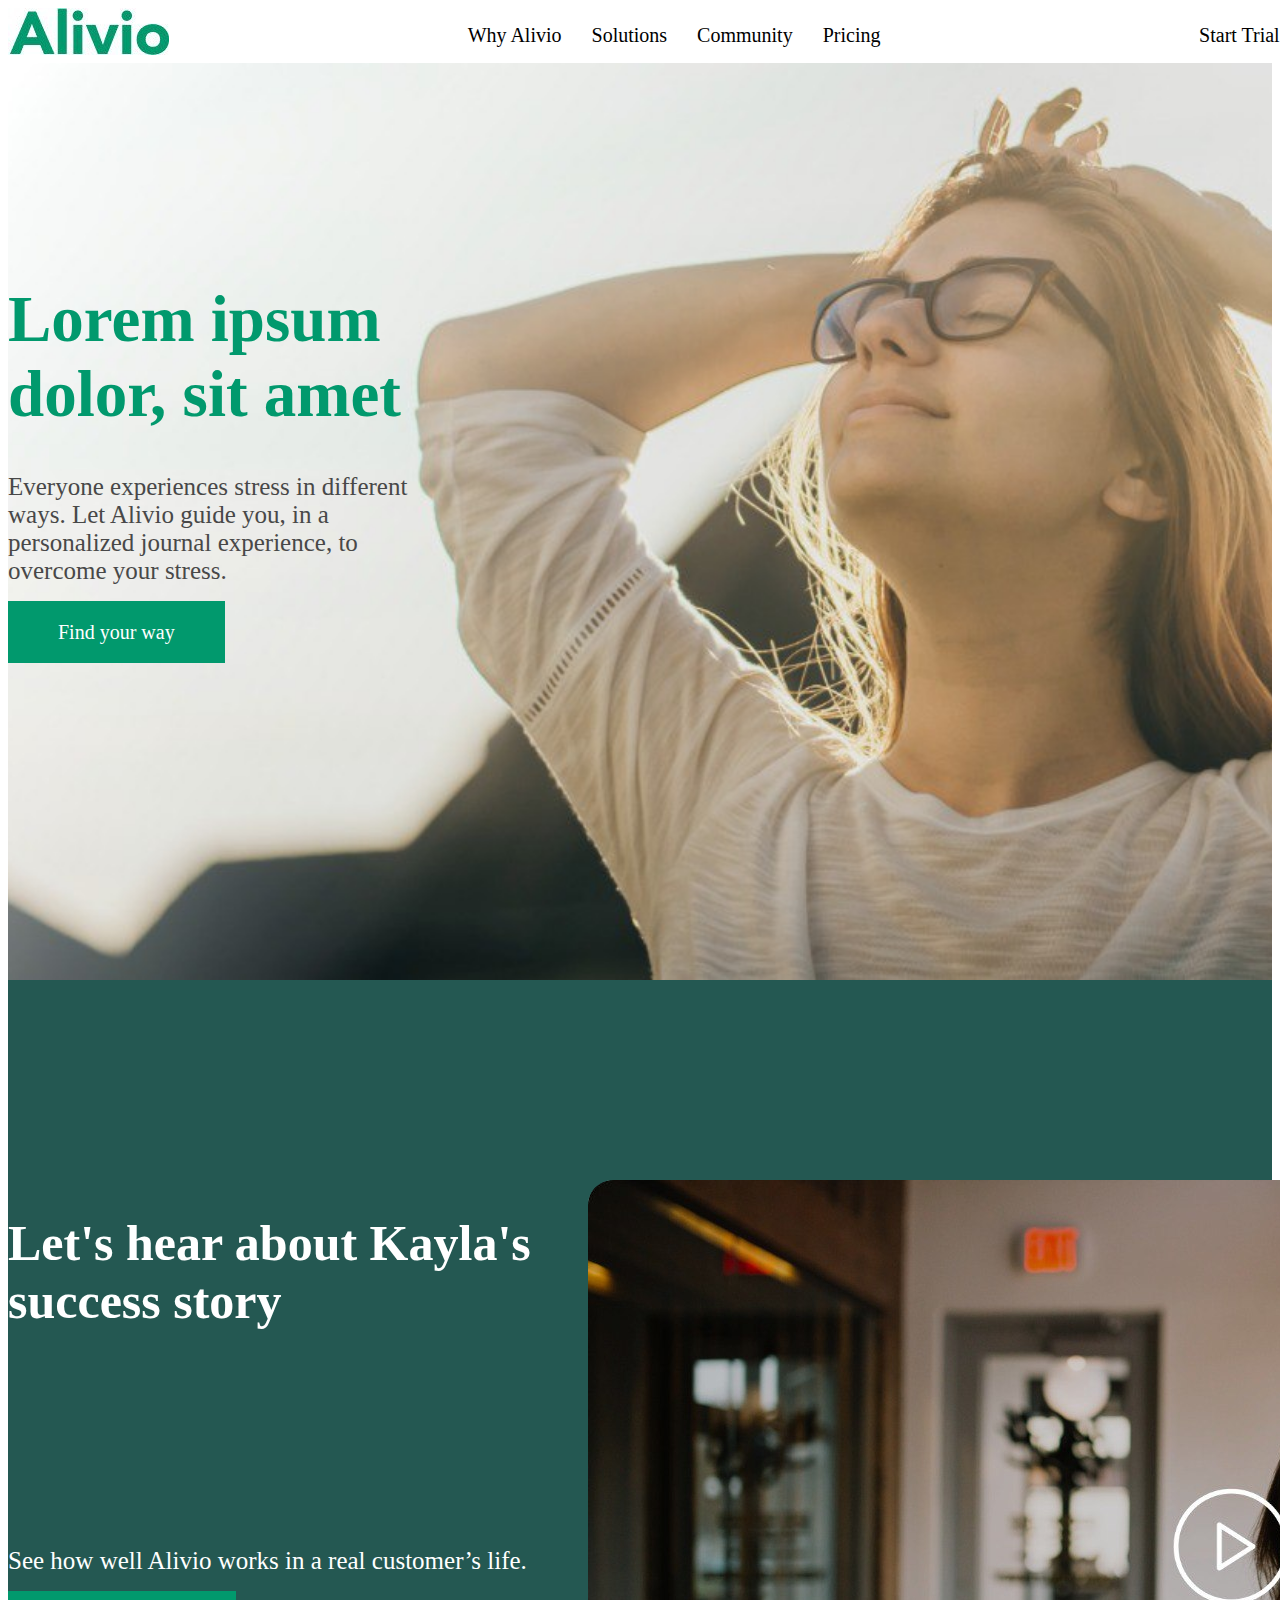
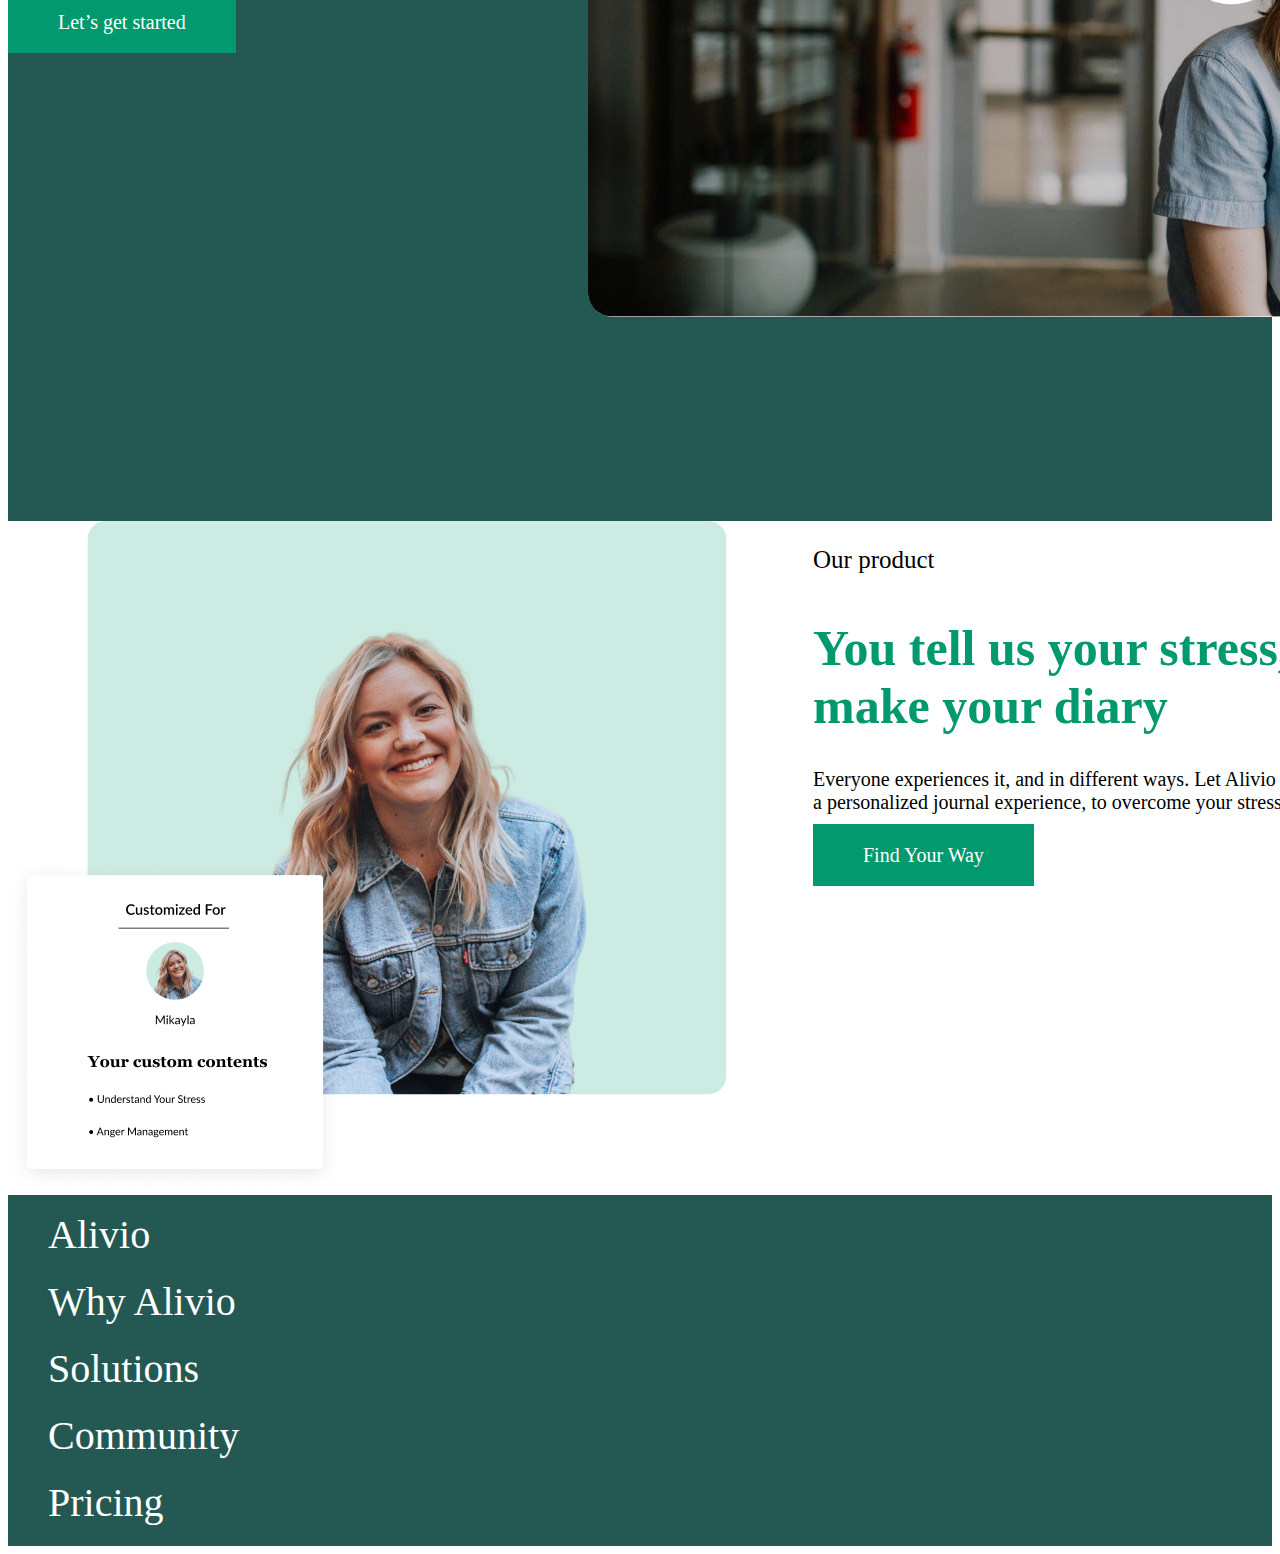
<file: index.html>
<!DOCTYPE html>
<html lang="en">
<head>
    <meta charset="UTF-8">
    <meta name="viewport" content="width=device-width, initial-scale=1.0">
    <title>Document</title>
    <link rel="stylesheet" href="./css/style.css">
</head>
<body>
    <header class="header">
        <div class="container">
            <div class="header__wrap">
                <div class="header__logo">
                    <img src="./img/logo.jpg" alt="logo">
                </div>
                <div class="header__block">
                    <ul class="header__menu">
                        <li>
                            <a href="#" class="header__menu-item">Why Alivio</a>
                        </li>
                        <li>
                            <a href="#" class="header__menu-item">Solutions</a>
                        </li>
                        <li>
                            <a href="#" class="header__menu-item">Community</a>
                        </li>
                        <li>
                            <a href="#" class="header__menu-item">Pricing</a>
                        </li>
                    </ul>
                    
                </div>
                <div class="header__block">
                    <div class="header__link">
                        <a href="#">Start Trial</a>
                    </div>
                    <div class="header__link header__link_g">
                        <a href="#">Sign In</a>
                    </div>
                </div>
            </div>
        </div>
    </header>
    


    <section class="main">
        <div class="container">
            <div class="main__wrap">
                <div class="main__texts">
                    <h1 class="title title_g main__title">
                        Lorem ipsum dolor, sit amet 
                    </h1>
                    <p class="text main__text">
                        Everyone experiences stress in different ways.
                        Let Alivio guide you, in a personalized journal experience, to overcome your stress.
                    </p>
                    <a href="#" class="main__btn">Find your way</a>
                </div>
            </div>
        </div>
    </section>

    <section class="video">
        <div class="container">
            <div class="video__wrap">
                <div class="video__texts">
                    <h1 class="title title_o video__title">
                        Let's hear about Kayla's success story
                    </h1>
                    <p class="text video__text">
                        See how well Alivio works in a real customer’s life. 
                    </p>
                    <a href="#" class="video__btn">Let’s get started</a>
                </div>
                <div class="video__pic">
                    <img src="./img/pic1.jpg" alt="video1">
                </div>
            </div>
        </div>
    </section>

    <section class="last">
        <div class="container">
            <div class="last__wrap">
                <div class="last__pic">
                    <img src="./img/pic2.png" alt="girl">
                </div>
                <div class="last__texts">
                    <P class="last__pretitle">
                        Our product
                    </P>
                    <h1 class="title title_b last__title">
                        You tell us your stress,We make your diary
                    </h1>
                    <p class="text last__text">
                        Everyone experiences it, and in different ways.
Let Alivio guide you, in a personalized journal experience, to overcome your stress.
                    </p>
                    <a href="#" class="last__btn">Find Your Way</a>
                </div>
                
            </div>
        </div>
    </section>


    <section class="end">
        <div class="container">
            <div class="end__wrap">
                <div class="end__block">
                    <ul class="end__menu-item">
                        <li>
                            <a href="#" class="end__menu-item">Alivio</a>
                        </li>
                        <li>
                            <a href="#" class="end__menu-item">Why Alivio</a>
                        </li>
                        <li>
                            <a href="#" class="end__menu-item">Solutions</a>
                        </li>
                        <li>
                            <a href="#" class="end__menu-item">Community</a>
                        </li>
                        <li>
                            <a href="#" class="end__menu-item">Pricing</a>
                        </li>
                    </ul>
                </div>
            </div>
        </div>
    </section>
</body>
</html>
</file>
<file: css/style.css>
.container{
    width: 1380px;
    margin: 0 auto;
}

li{
    list-style: none;
}
a{
    text-decoration: none;
}


.main{
    background: url('../img/MAIN.jpg') no-repeat center center / cover;
}

.main__wrap{
    padding: 175px 0 336px 0;
}

.main__title{
    color: #01996D;
    width: 440px;
    height: 148px;
    font-size: 65px;
}

.main__text{
    font-size: 25px;
    color: #484848;
    text-align: left;
    width: 420px;
    height: 123px;
    top: 439px;
}

.main__btn{
    font-size: 20px;
    font-weight: 400;
    color: #fff;
    background: #01996D;
    padding: 20px 50px;
}

.header{
    background-color: white;
}

.header__wrap{
    display: flex;
    justify-content: space-between;
}

.header__menu{
    display: flex;
}

.header__block{
    display: flex;    
    align-items: center;
}


.header__menu-item{
    color: black;
    font-size: 20px;
    margin-right: 30px;
    display: flex;
}

.header__link a{
    color: black;
    font-size: 20px;
    margin-left: 30px;

}

.header__link_g a{
    background-color: #01996D;
    color: aliceblue;
    padding: 5px 10px;
    border-radius: 160px;
}

/* #video */

.video{
    background-color: #245852;
    padding: 200px 0;
}

.video__wrap{
    display: flex;
    justify-content: space-between;
}

.video__container{
    width: 1400px;
    margin: 0 auto;
    padding: 110px;
}

.video__title{
    color: white;
    font-size: 50px;
    width: 580px;
    height: 300px;
}

.video__text{
    color: #FFFFFF;
    font-size: 25px;
    width: 550px;
    height: 39px;
}

.video__btn{
    color: #ffffff;
    font-size: 20px;
    width: 140px;
    height: px;
    background: #01996D;
    padding: 20px 50px;
}

.video__pic img{
    border-radius: 25px;
}

/*LAST*/


.last__wrap{
    display: flex;
    justify-content: space-between;
}

.last__pretitle{
    width: 136px;
    height: 39px;
    font-size: 25px;
    color: black;
}

.last__title{
   color: #01996D;
   font-size: 50px;
}

.last__text{
    color: black;
    font-size: 20px;
    display: block;
    margin-bottom: 30px;
}

.last__btn{
    width: 127px;
    font-size: 20px;
    color: white;
    background-color: #01996D;
    padding: 20px 50px;
}

.last__texts{
    padding-left: 86px;
}

/*END*/

.end__wrap{
    display: flex;
   
}

.end{
    background-color: #245852;
}

.end__menu-item{
    color: white;

}

.end__menu-item li{
    margin-bottom: 20px;
    font-size: 40px;
}
</file>
